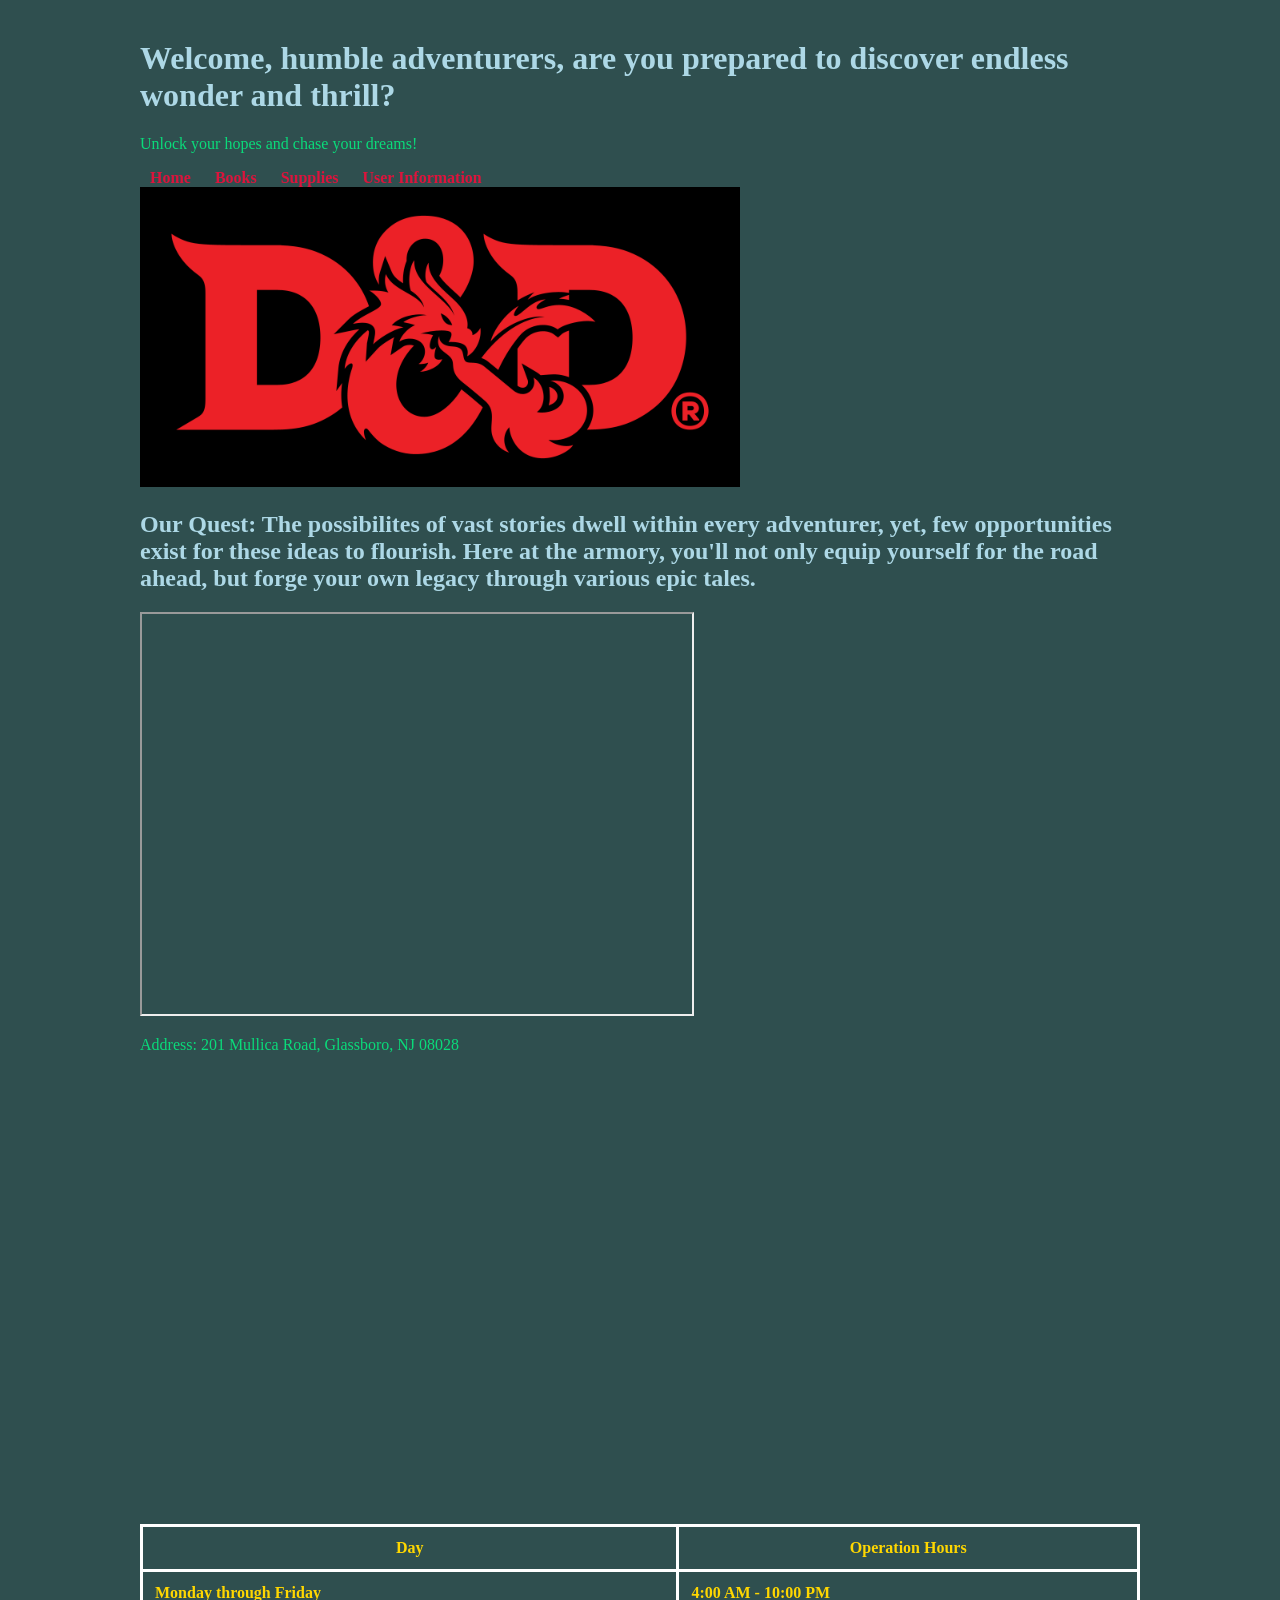
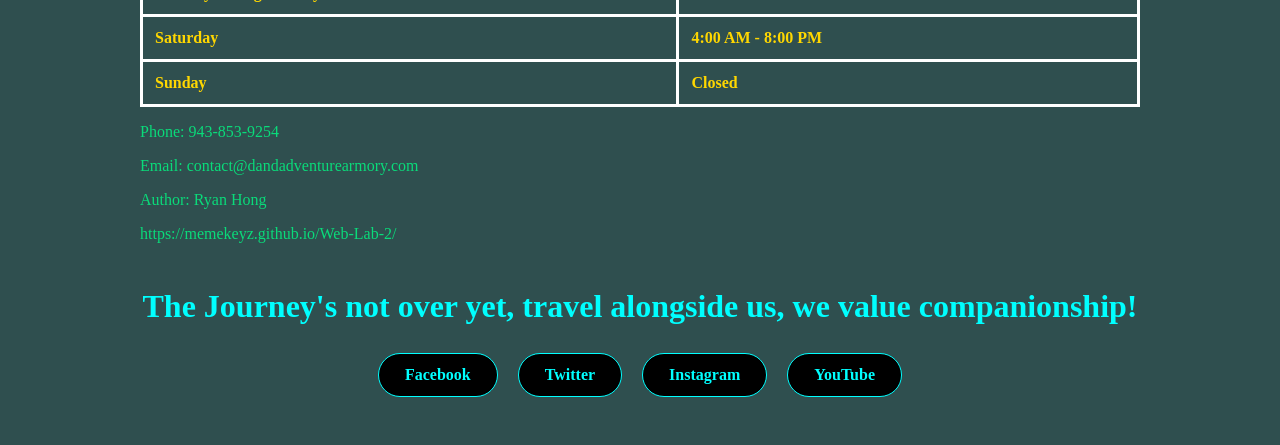
<file: index.html>
<!DOCTYPE html>
<html lang = "en">
   <head>
      <meta charset="UTF-8">
      <title>D&D Adventure Armory</title>
      <link rel="stylesheet" href="web-style.css">
      <meta name="viewport" content="width=device-width, initial-scale=1.0">
   </head>

   <body>
      <header>
         <h1>Welcome, humble adventurers, are you prepared to discover endless wonder and thrill?</h1>
         <p>Unlock your hopes and chase your dreams!</p>
            <nav>
               <a href="index.html">Home</a> 
               <a href="books.html">Books</a>
               <a href="supplies.html">Supplies</a>
               <a href="user-information.html">User Information</a>
            </nav>
      </header>

      <main>
         <section>
            <img src="d&d-logo.png" alt="D&D Logo" width="600" height="300">
            <h2>Our Quest: The possibilites of vast stories dwell within every adventurer,
                yet, few opportunities exist for these ideas to flourish. Here at the armory,
                you'll not only equip yourself for the road ahead, but forge your own legacy
                through various epic tales.
            </h2>
         </section>
      </main>

      <iframe 
      src="https://www.youtube.com/embed/BgvHNlgmKro" 
      title="Beginner's guide to Dungeons & Dragons" 
      width="550" 
      height="400">
      </iframe>

      <footer>
         <p>Address: 201 Mullica Road, Glassboro, NJ 08028</p>

         <iframe
             src="https://www.google.com/maps/embed?pb=!1m18!1m12!1m3!1d3069.320785998724!2d-75.12176812358629!3d39.70997299835103!2m3!1f0!2f0!3f0!3m2!1i1024!2i768!4f13.1!3m3!1m2!1s0x89c6d7a874564015%3A0x5313027f4479b70b!2sRowan%20University!5e0!3m2!1sen!2sus!4v1790046219113!5m2!1sen!2sus" 
             width="550" 
             height="450" 
             style="border:0;" 
             allowfullscreen="" 
            loading="lazy" 
            referrerpolicy="strict-origin-when-cross-origin">
         </iframe>

         <table>
            <tr>
               <th>Day</th>
               <th>Operation Hours</th>
            </tr>
            <tr>
               <td>Monday through Friday</td>
               <td>4:00 AM - 10:00 PM</td>
            </tr>
            <tr>
               <td>Saturday</td>
               <td>4:00 AM - 8:00 PM</td>
            </tr>
            <tr>
               <td>Sunday</td>
               <td>Closed</td>
            </tr>
         </table>

         <p>Phone: 943-853-9254</p>
         <p>Email: contact@dandadventurearmory.com</p>
         <p>Author: Ryan Hong</p>
         <p>https://memekeyz.github.io/Web-Lab-2/</p>

         <div class="social-media">
            <h1>The Journey's not over yet, travel alongside us, we value companionship!</h1>
            <a class="social-link" href="https://www.facebook.com" target="_blank">Facebook</a>
            <a class="social-link" href="https://www.twitter.com" target="_blank">Twitter</a>
            <a class="social-link" href="https://www.instagram.com" target="_blank">Instagram</a>
            <a class="social-link" href="https://www.youtube.com" target="_blank">YouTube</a>
         </div>
      </footer>

   </body>
</html>
</file>
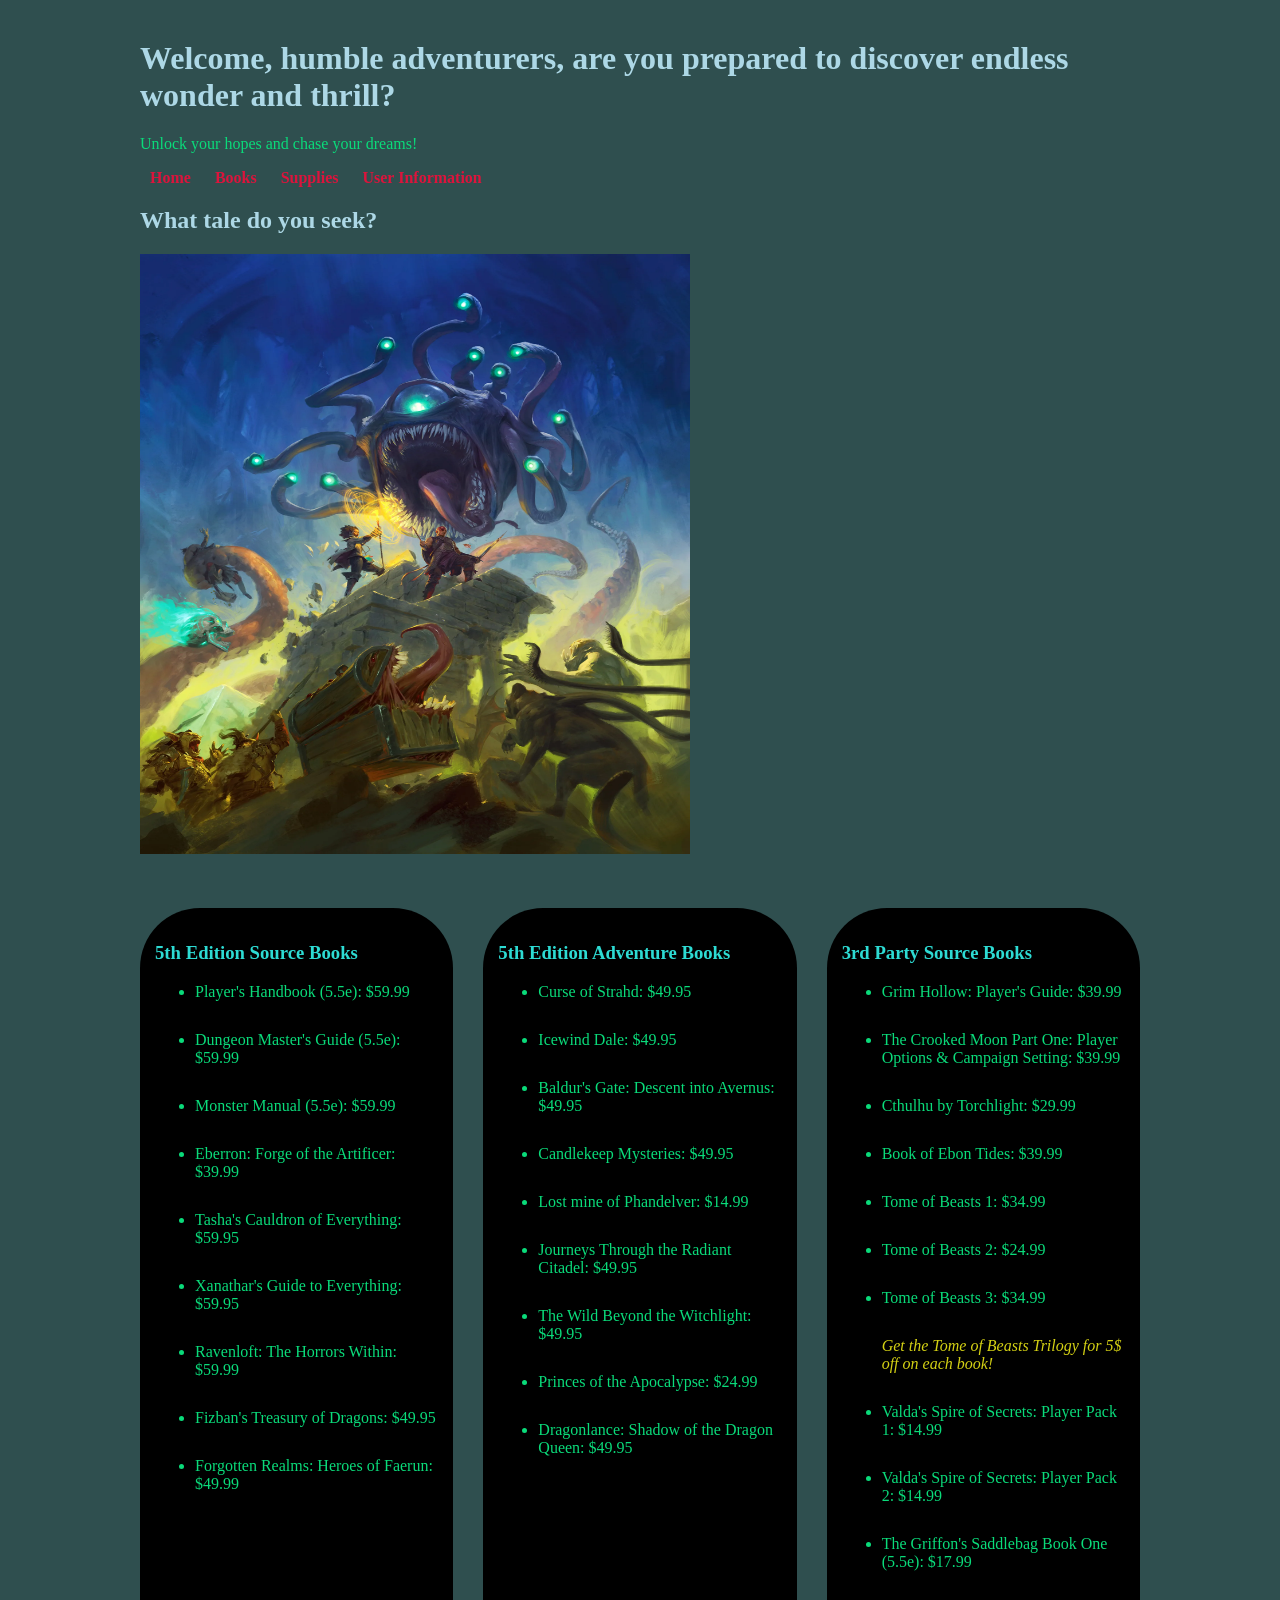
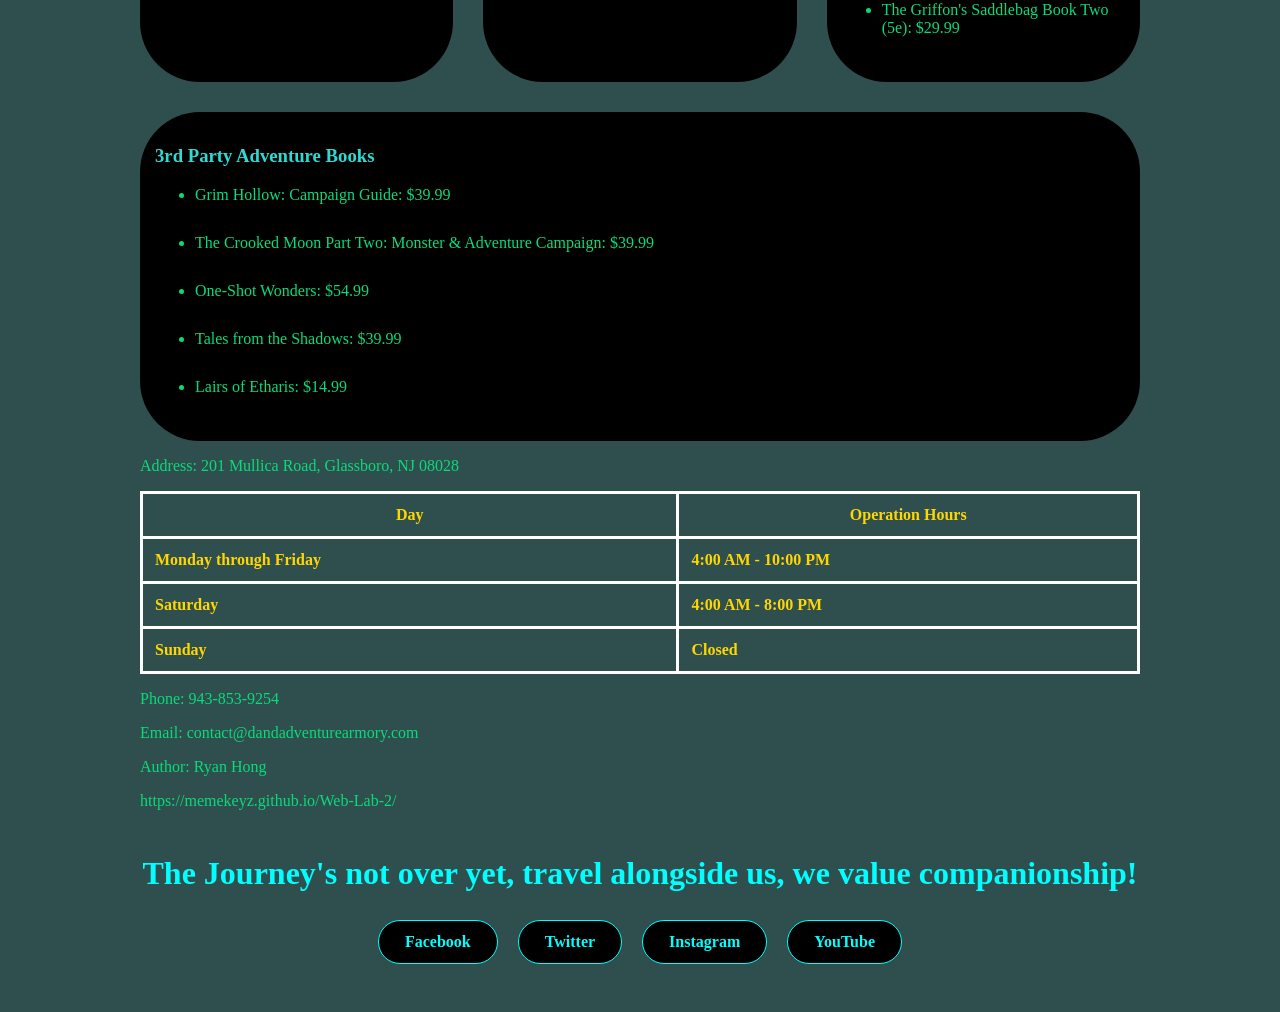
<file: books.html>
<!DOCTYPE html>
<html lang = "en">
   <head>
      <meta charset="UTF-8">
      <title>D&D Adventure Armory</title>
      <link rel="stylesheet" href="web-style.css">
      <meta name="viewport" content="width=device-width, initial-scale=1.0">
   </head>

   <body>
      <header>
         <h1>Welcome, humble adventurers, are you prepared to discover endless wonder and thrill?</h1>
         <p>Unlock your hopes and chase your dreams!</p>
            <nav>
               <a href="index.html">Home</a> 
               <a href="books.html">Books</a>
               <a href="supplies.html">Supplies</a>
               <a href="user-information.html">User Information</a>
            </nav>
      </header>

      <main>
         <section>
            <h2>What tale do you seek?</h2>
            <img src="d&d-combat.webp" alt="D&D Combat" width="550" height="600">

            <div class="item-selection">

               <div class="item-column">
                  <h3>5th Edition Source Books</h3>
                  <ul class="item-list">
                     <li>Player's Handbook (5.5e): $59.99</li>
                     <li>Dungeon Master's Guide (5.5e): $59.99</li>
                     <li>Monster Manual (5.5e): $59.99</li>
                     <li>Eberron: Forge of the Artificer: $39.99</li>
                     <li>Tasha's Cauldron of Everything: $59.95</li>
                     <li>Xanathar's Guide to Everything: $59.95</li>
                     <li>Ravenloft: The Horrors Within: $59.99</li>
                     <li>Fizban's Treasury of Dragons: $49.95</li>
                     <li>Forgotten Realms: Heroes of Faerun: $49.99</li>
                  </ul>
               </div>

               <div class="item-column">
                  <h3>5th Edition Adventure Books</h3>
                  <ul class="item-list">
                     <li>Curse of Strahd: $49.95</li>
                     <li>Icewind Dale: $49.95</li>
                     <li>Baldur's Gate: Descent into Avernus: $49.95</li>
                     <li>Candlekeep Mysteries: $49.95</li>
                     <li>Lost mine of Phandelver: $14.99</li>
                     <li>Journeys Through the Radiant Citadel: $49.95</li>
                     <li>The Wild Beyond the Witchlight: $49.95</li>
                     <li>Princes of the Apocalypse: $24.99</li>
                     <li>Dragonlance: Shadow of the Dragon Queen: $49.95</li>
                  </ul>
               </div>

               <div class="item-column">
                  <h3>3rd Party Source Books</h3>
                  <ul class="item-list">
                     <li>Grim Hollow: Player's Guide: $39.99</li>
                     <li>The Crooked Moon Part One: Player Options & Campaign Setting: $39.99</li>
                     <li>Cthulhu by Torchlight: $29.99</li>
                     <li>Book of Ebon Tides: $39.99</li>
                     <li>Tome of Beasts 1: $34.99</li>
                     <li>Tome of Beasts 2: $24.99</li>
                     <li>Tome of Beasts 3: $34.99</li>
                        <p class ="promo">Get the Tome of Beasts Trilogy for 5$ off on each book!</p>
                     <li>Valda's Spire of Secrets: Player Pack 1: $14.99</li>
                     <li>Valda's Spire of Secrets: Player Pack 2: $14.99</li>
                     <li>The Griffon's Saddlebag Book One (5.5e): $17.99</li>
                     <li>The Griffon's Saddlebag Book Two (5e): $29.99</li>
                  </ul>
               </div>

               <div class="item-column">
                  <h3>3rd Party Adventure Books</h3>
                  <ul class="item-list">
                     <li>Grim Hollow: Campaign Guide: $39.99</li>
                     <li>The Crooked Moon Part Two: Monster & Adventure Campaign: $39.99</li>
                     <li>One-Shot Wonders: $54.99</li>
                     <li>Tales from the Shadows: $39.99</li>
                     <li>Lairs of Etharis: $14.99</li>
                  </ul>
               </div>

            </div>
         </section>
      </main>

      <footer>
         <p>Address: 201 Mullica Road, Glassboro, NJ 08028</p>
         
         <table>
            <tr>
               <th>Day</th>
               <th>Operation Hours</th>
            </tr>
            <tr>
               <td>Monday through Friday</td>
               <td>4:00 AM - 10:00 PM</td>
            </tr>
            <tr>
               <td>Saturday</td>
               <td>4:00 AM - 8:00 PM</td>
            </tr>
            <tr>
               <td>Sunday</td>
               <td>Closed</td>
            </tr>
         </table>

         <p>Phone: 943-853-9254</p>
         <p>Email: contact@dandadventurearmory.com</p>
         <p>Author: Ryan Hong</p>
         <p>https://memekeyz.github.io/Web-Lab-2/</p>

         <div class="social-media">
            <h1>The Journey's not over yet, travel alongside us, we value companionship!</h1>
            <a class="social-link" href="https://www.facebook.com" target="_blank">Facebook</a>
            <a class="social-link" href="https://www.twitter.com" target="_blank">Twitter</a>
            <a class="social-link" href="https://www.instagram.com" target="_blank">Instagram</a>
            <a class="social-link" href="https://www.youtube.com" target="_blank">YouTube</a>
         </div>
      </footer>

   </body>
</html>
</file>
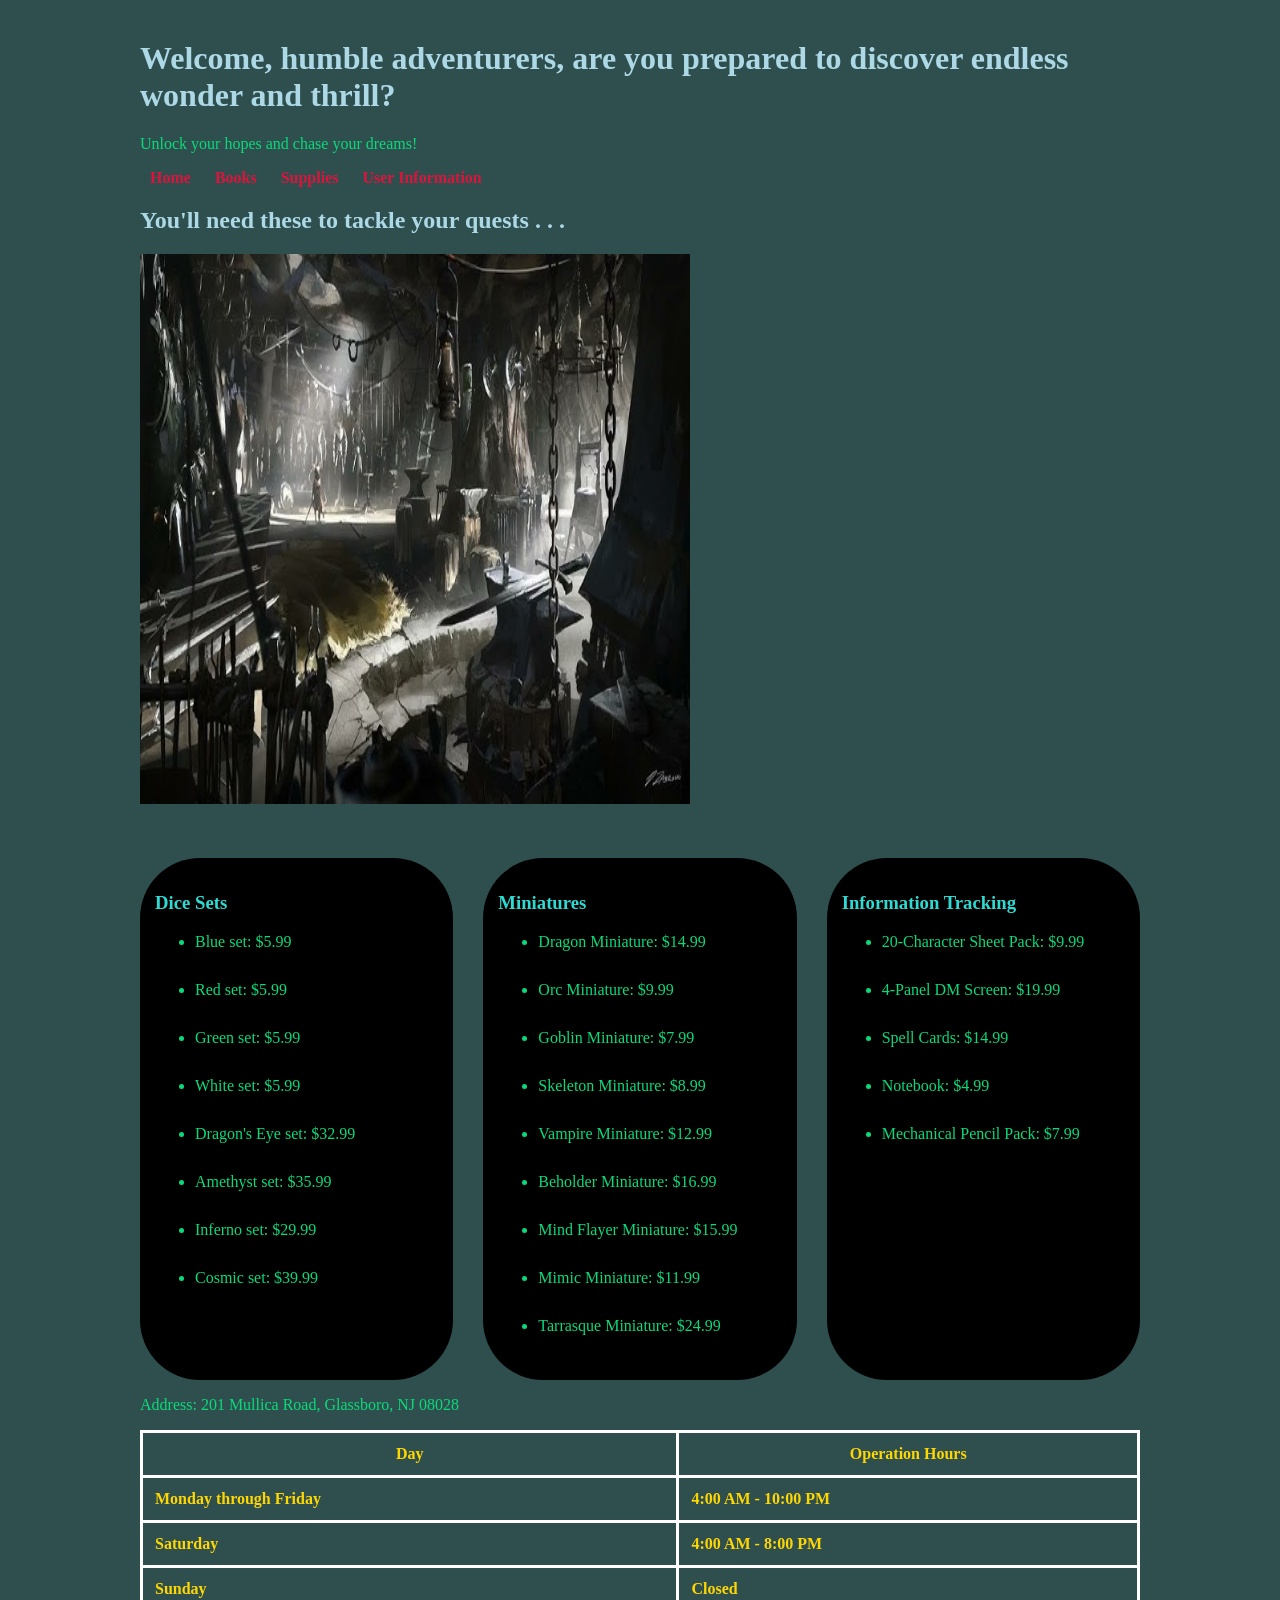
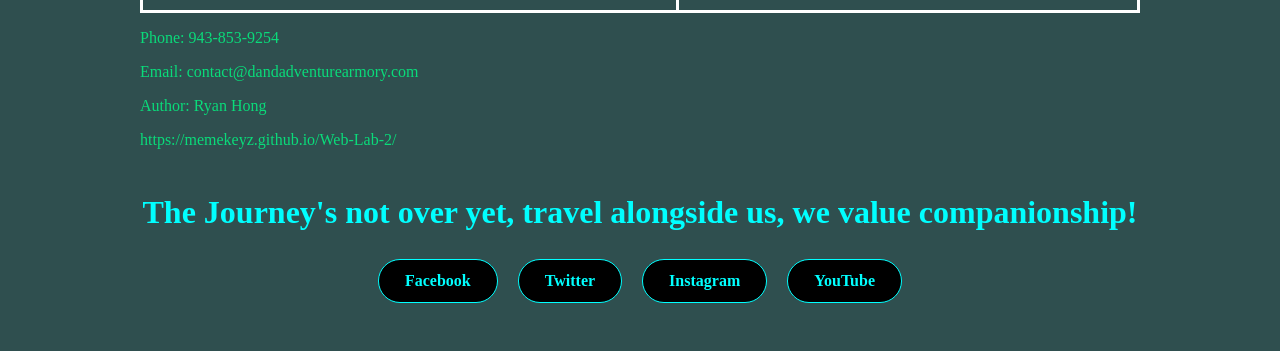
<file: supplies.html>
<!DOCTYPE html>
<html lang = "en">
   <head>
      <meta charset="UTF-8">
      <title>D&D Adventure Armory</title>
      <link rel="stylesheet" href="web-style.css">
      <meta name="viewport" content="width=device-width, initial-scale=1.0">
   </head>

   <body>
      <header>
         <h1>Welcome, humble adventurers, are you prepared to discover endless wonder and thrill?</h1>
         <p>Unlock your hopes and chase your dreams!</p>
            <nav>
               <a href="index.html">Home</a> 
               <a href="books.html">Books</a>
               <a href="supplies.html">Supplies</a>
               <a href="user-information.html">User Information</a>
            </nav>
      </header>

      <main>
         <section>
            <h2>You'll need these to tackle your quests . . .</h2>
            <img src="armory.jpg" alt="Armory" width="550" height="550">

            <div class="item-selection">

               <div class="item-column">
                  <h3>Dice Sets</h3>
                  <ul class="item-list">
                     <li>Blue set: $5.99</li>
                     <li>Red set: $5.99</li>
                     <li>Green set: $5.99</li>
                     <li>White set: $5.99</li>
                     <li>Dragon's Eye set: $32.99</li>
                      <li>Amethyst set: $35.99</li>
                     <li>Inferno set: $29.99</li>
                     <li>Cosmic set: $39.99</li>
                  </ul>
               </div>

               <div class="item-column">
                  <h3>Miniatures</h3>
                  <ul class="item-list">
                     <li>Dragon Miniature: $14.99</li>
                     <li>Orc Miniature: $9.99</li>
                     <li>Goblin Miniature: $7.99</li>
                     <li>Skeleton Miniature: $8.99</li>
                     <li>Vampire Miniature: $12.99</li>
                     <li>Beholder Miniature: $16.99</li>
                     <li>Mind Flayer Miniature: $15.99</li>
                     <li>Mimic Miniature: $11.99</li>
                     <li>Tarrasque Miniature: $24.99</li>
                  </ul>
               </div>

               <div class="item-column">
                  <h3>Information Tracking</h3>
                  <ul class="item-list">
                     <li>20-Character Sheet Pack: $9.99</li>
                     <li>4-Panel DM Screen: $19.99</li>
                     <li>Spell Cards: $14.99</li>
                     <li>Notebook: $4.99</li>
                     <li>Mechanical Pencil Pack: $7.99</li>
                  </ul>
               </div>

            </div>
         </section>
      </main>

      <footer>
         <p>Address: 201 Mullica Road, Glassboro, NJ 08028</p>
         
         <table>
            <tr>
               <th>Day</th>
               <th>Operation Hours</th>
            </tr>
            <tr>
               <td>Monday through Friday</td>
               <td>4:00 AM - 10:00 PM</td>
            </tr>
            <tr>
               <td>Saturday</td>
               <td>4:00 AM - 8:00 PM</td>
            </tr>
            <tr>
               <td>Sunday</td>
               <td>Closed</td>
            </tr>
         </table>

         <p>Phone: 943-853-9254</p>
         <p>Email: contact@dandadventurearmory.com</p>
         <p>Author: Ryan Hong</p>
         <p>https://memekeyz.github.io/Web-Lab-2/</p>

         <div class="social-media">
            <h1>The Journey's not over yet, travel alongside us, we value companionship!</h1>
            <a class="social-link" href="https://www.facebook.com" target="_blank">Facebook</a>
            <a class="social-link" href="https://www.twitter.com" target="_blank">Twitter</a>
            <a class="social-link" href="https://www.instagram.com" target="_blank">Instagram</a>
            <a class="social-link" href="https://www.youtube.com" target="_blank">YouTube</a>
         </div>
      </footer>

   </body>
</html>
</file>
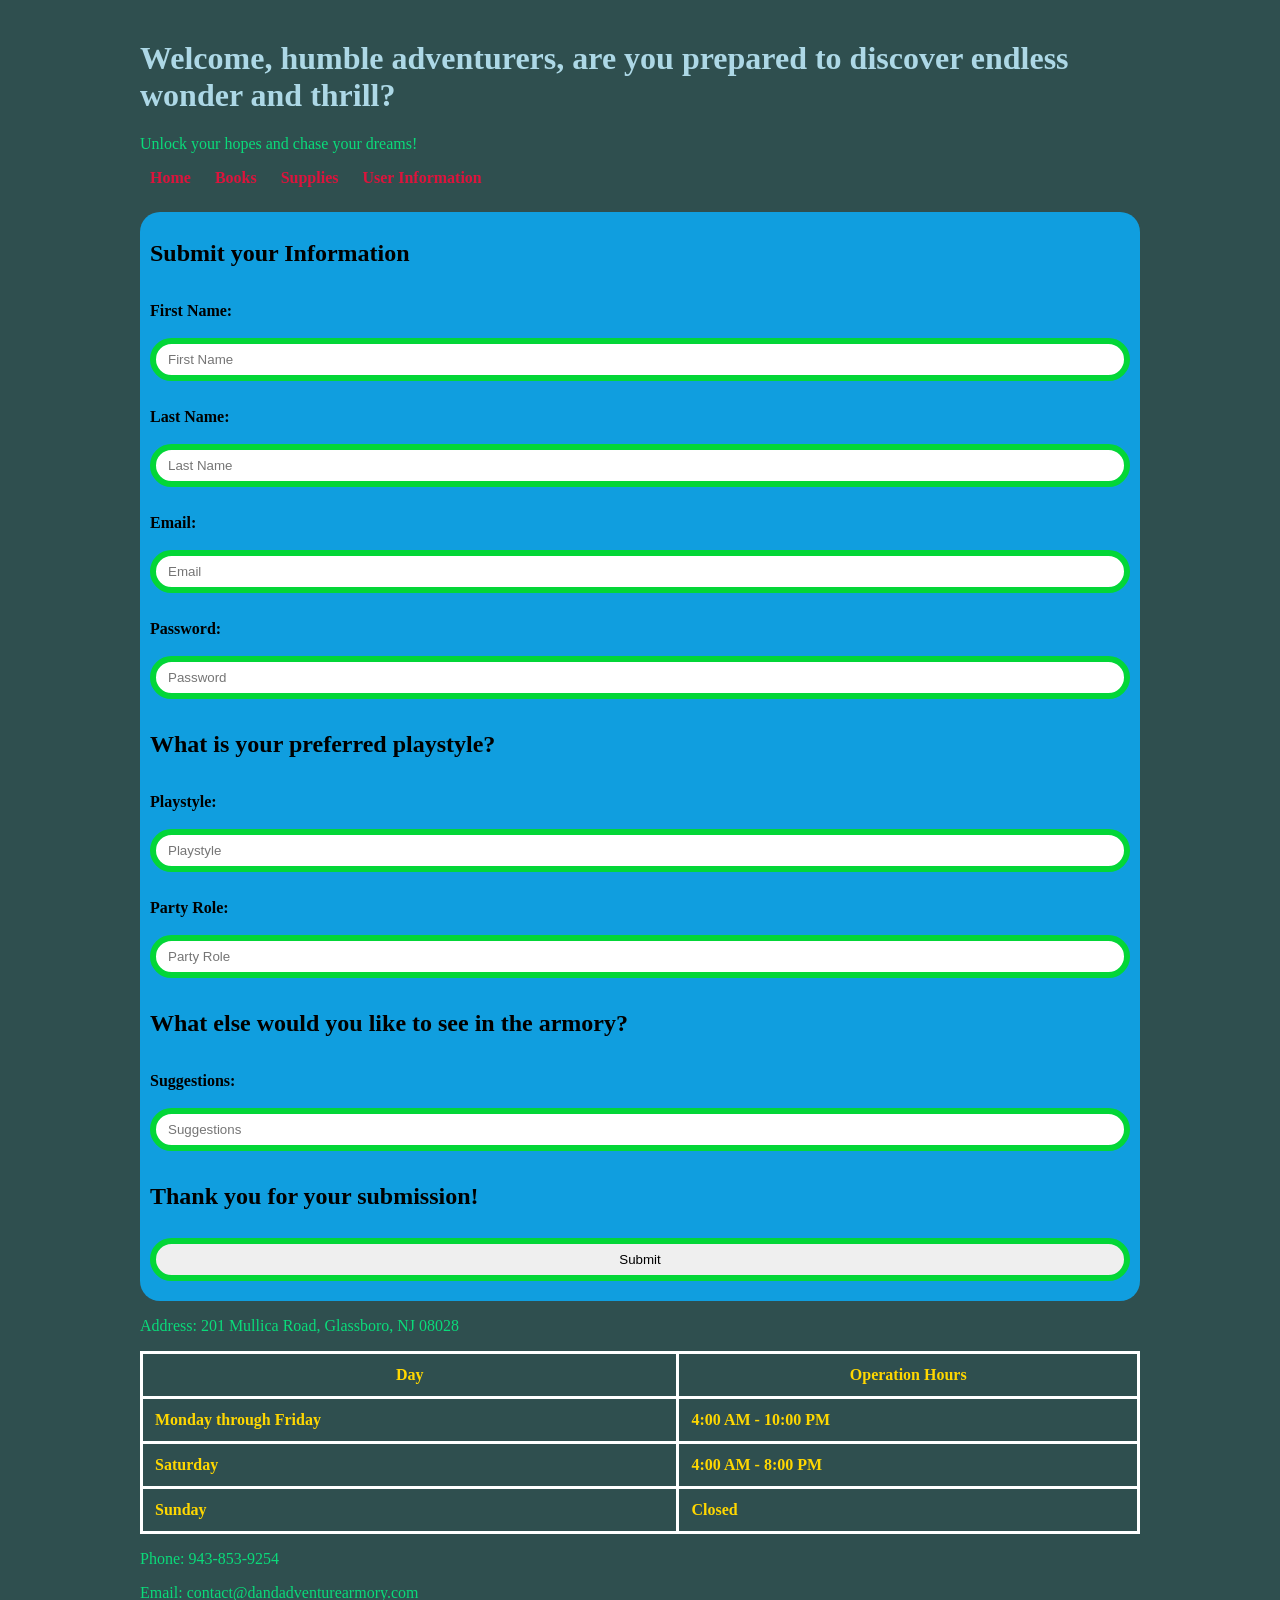
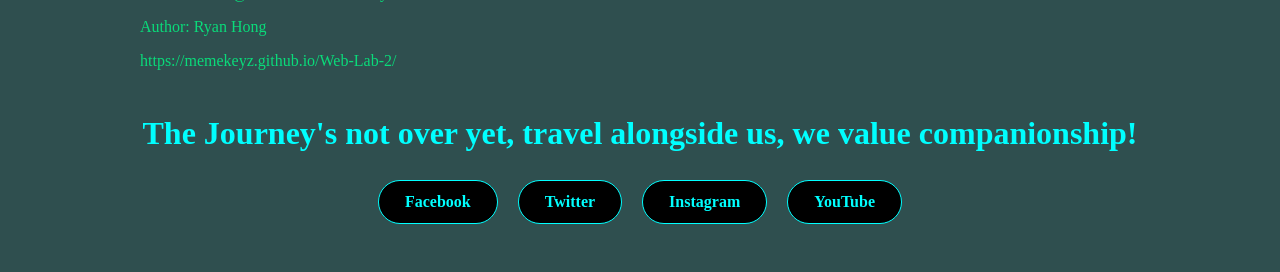
<file: user-information.html>
<!DOCTYPE html>
<html lang = "en">
   <head>
      <meta charset="UTF-8">
      <title>D&D Adventure Armory</title>
      <link rel="stylesheet" href="web-style.css">
      <meta name="viewport" content="width=device-width, initial-scale=1.0">
   </head>

   <body>
      <header>
         <h1>Welcome, humble adventurers, are you prepared to discover endless wonder and thrill?</h1>
         <p>Unlock your hopes and chase your dreams!</p>
            <nav>
               <a href="index.html">Home</a> 
               <a href="books.html">Books</a>
               <a href="supplies.html">Supplies</a>
               <a href="user-information.html">User Information</a>
            </nav>
      </header>

      <form class="form">
         <h2>Submit your Information</h2>

         <label for="fname">First Name:</label>
         <input type="text" placeholder="First Name" id="fname" name="First Name" required>

         <label for="lname">Last Name:</label>
         <input type="text" placeholder="Last Name" id="lname" name="Last Name" required>

         <label for="email">Email:</label>
         <input type="email" placeholder="Email" id="email" name="Email Address" required>

         <label for="password">Password:</label>
         <input type="password" placeholder="Password" id="password" name="Password" required>

         <h2>What is your preferred playstyle?</h2>

         <label for="playstyle">Playstyle:</label>
         <input list="playstyles" placeholder="Playstyle" id="playstyle" name="Playstyle" required>
         <datalist id="playstyles">
            <option value="Role-Playing & Character Driven">
            <option value="Tactical Puzzle-Solving">
            <option value="Sandbox & Exploration">
            <option value="Combat & Strategy">
            <option value="Dungeon Crawling">
            <option value="No Preference">
         </datalist>

         <label for="party role">Party Role:</label>
         <input list="party-roles" placeholder="Party Role" id="partyrole" name="Party Role" required>
         <datalist id="party-roles">
            <option value="Defender (Tank and defend fragile allies)">
            <option value="Striker (Single target damage dealer)">
            <option value="Blaster (AOE damage dealer)">
            <option value="Controller (Battlefield control)">
            <option value="Healer (Recover lost hit points)">
            <option value="Scout (Stealth, infiltration, and mobility)">
            <option value="Support (Party buffs and enemy debuffs)">
            <option value="Face (Social interaction with NPCs)">
            <option value="No preference">
         </datalist>

         <h2>What else would you like to see in the armory?</h2>
         <label for="suggestions">Suggestions:</label>
         <input type="text" placeholder="Suggestions" id="suggestions" name="Suggestions">

         <h2>Thank you for your submission!</h2>

         <input type="submit" value="Submit">

      </form>

      <footer>
         <p>Address: 201 Mullica Road, Glassboro, NJ 08028</p>

         <table>
            <tr>
               <th>Day</th>
               <th>Operation Hours</th>
            </tr>
            <tr>
               <td>Monday through Friday</td>
               <td>4:00 AM - 10:00 PM</td>
            </tr>
            <tr>
               <td>Saturday</td>
               <td>4:00 AM - 8:00 PM</td>
            </tr>
            <tr>
               <td>Sunday</td>
               <td>Closed</td>
            </tr>
         </table>

         <p>Phone: 943-853-9254</p>
         <p>Email: contact@dandadventurearmory.com</p>
         <p>Author: Ryan Hong</p>
         <p>https://memekeyz.github.io/Web-Lab-2/</p>

         <div class="social-media">
            <h1>The Journey's not over yet, travel alongside us, we value companionship!</h1>
            <a class="social-link" href="https://www.facebook.com" target="_blank">Facebook</a>
            <a class="social-link" href="https://www.twitter.com" target="_blank">Twitter</a>
            <a class="social-link" href="https://www.instagram.com" target="_blank">Instagram</a>
            <a class="social-link" href="https://www.youtube.com" target="_blank">YouTube</a>
         </div>
      </footer>

   </body>
</html>
</file>
<file: web-style.css>
nav a:link {
    color: crimson;
    text-decoration: none;
    margin: 0 10px;
    font-weight: bold;
}

nav a:visited {
    color: rgb(173, 75, 173);
}

nav a:hover {
    color: rgb(164, 164, 221);
}

nav a:active {
  color: blue;
}

body {
    font-family: Times New Roman, serif;
    max-width: 1000px;
    margin: 40px auto;
    padding: 0 20px;
    background-color: darkslategray;
}

h1 {
    color: lightblue;
}

h2 {
    color: lightblue;
}

h3 {
    color: rgb(45, 219, 211);
}

li {
    color: rgb(10, 219, 122);
}

p {
    color: rgb(10, 219, 122)
}

.item-selection {
  display: flex;
  flex-wrap: wrap; 
  gap: 30px;      
  margin-top: 50px;
  justify-content: space-between;
}

.item-column {
  flex: 1 220px; 
  background-color: black; 
  padding: 15px;
  border-radius: 60px;
}

.item-column li {
  margin-bottom: 30px;
}

.promo {
  font-style: italic;
  font-size: 1em;
  color: rgb(212, 209, 20);
  margin-bottom: 30px;
}

.form {
  margin-top: 25px;
  display: flex;
  flex-direction: column;
  background-color: rgb(16, 158, 223); 
  padding: 8px 10px;
  border-radius: 20px;
}

.form h2 {
  color: black;
}

.form label {
  font-weight: bold;
  color: black;
  margin-top: 15px;
  margin-bottom: 10px;
}

.form input {
    width: 100%;
    padding: 8px 12px;
    margin-top: 8px;
    margin-bottom: 12px;
    border: 6px solid #03d637;
    border-radius: 1000px;
    box-sizing: border-box;
}

table {
  border-collapse: collapse;
  width: 100%;
}

td, th {
  color: gold;
  font-weight: bold;
  border: 3px solid white;
  padding: 12px;
}

.social-media {
  margin-top: 45px;
  text-align: center;
}

.social-media h1 {
  color: cyan;
  margin-bottom: 20px;
}

.social-link {
  display: inline-block;
  padding: 12px 26px;
  margin: 8px;
  background-color: black;
  color: cyan;
  border: 1px solid cyan;
  border-radius: 400px;
  text-decoration: none;
  font-weight: bold;
}

@media screen and (max-width: 768px) {
    body {
        margin: 20px auto;
        padding: 0 10px;
    }

    .item-selection {
        flex-direction: column;
    }

    .item-column {
        width: 100%;
    }
}
</file>
